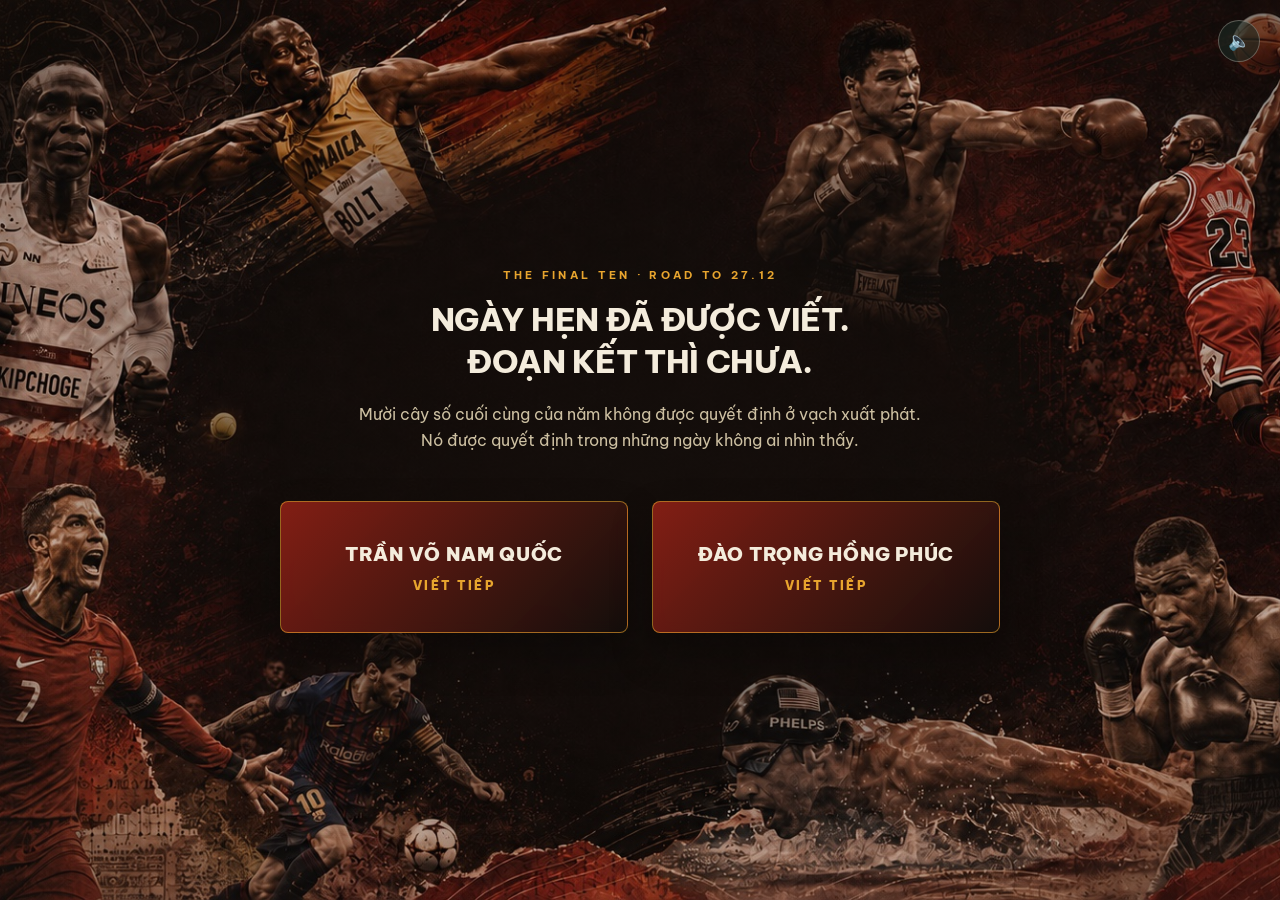
<file: index.html>
<!doctype html>
<html lang="vi">
<head>
  <meta charset="UTF-8" />
  <meta name="viewport" content="width=device-width, initial-scale=1.0" />
  <title>THE FINAL TEN · Dinh Harvest Final 2026</title>
  <meta name="description" content="Mười cây số cuối cùng của năm." />
  <link rel="stylesheet" href="css/style.css" />
</head>
<body>
  <header class="site-header" id="site-header"></header>

  <main id="main-content"></main>

  <script type="module" src="js/render-home.js"></script>
</body>
</html>
</file>
<file: css/style.css>
@import url("https://fonts.googleapis.com/css2?family=Be+Vietnam+Pro:wght@400;500;600;700;800;900&display=swap");

:root {
  --race-red: #ad2419;
  --race-red-dark: #7c1810;
  --race-yellow: #e8a52e;
  --race-yellow-dark: #b97e18;

  --cream: #f4ecdc;
  --cream-dim: #cdc0a2;
  --cream-soft: #e9ddc4;

  --earth: #6b4a32;
  --earth-dark: #4a3322;
  --earth-light: #8a6446;

  --forest: #2e4238;
  --forest-light: #3b5347;
  --forest-dark: #1c2b23;

  --ink: #201c16;
}

* {
  box-sizing: border-box;
}

html {
  scroll-behavior: smooth;
}

body {
  margin: 0;
  background: var(--cream);
  color: var(--ink);
  font-family: "Be Vietnam Pro", Arial, Helvetica, sans-serif;
  line-height: 1.5;
}

a {
  color: inherit;
}

img {
  max-width: 100%;
  display: block;
}

.wrap {
  max-width: 1120px;
  margin: 0 auto;
  padding: 0 20px;
}
.wrap--narrow {
  max-width: 760px;
}
.wrap--mid {
  max-width: 920px;
}

.contour-bg {
  background-image:
    repeating-radial-gradient(circle at 20% 30%, transparent 0, transparent 38px, rgba(244, 236, 220, 0.06) 39px, rgba(244, 236, 220, 0.06) 40px),
    repeating-radial-gradient(circle at 85% 70%, transparent 0, transparent 46px, rgba(244, 236, 220, 0.05) 47px, rgba(244, 236, 220, 0.05) 48px);
}

/* ---------- Header ---------- */
.site-header {
  position: sticky;
  top: 0;
  z-index: 40;
  background: rgba(32, 28, 22, 0.95);
  backdrop-filter: blur(6px);
  border-bottom: 1px solid rgba(107, 74, 50, 0.4);
  color: var(--cream);
}
.site-header .wrap {
  height: 56px;
  display: flex;
  align-items: center;
  justify-content: space-between;
  gap: 16px;
}
.site-header .brand {
  font-weight: 800;
  letter-spacing: 0.02em;
  font-size: 15px;
  text-decoration: none;
  color: var(--cream);
  white-space: nowrap;
}
.site-header nav {
  display: flex;
  gap: 20px;
  font-size: 14px;
  color: var(--cream-dim);
}
.site-header nav a {
  text-decoration: none;
  color: inherit;
}
.site-header nav a:hover,
.site-header nav a[aria-current="page"] {
  color: var(--cream);
}
.mindset-brand-link {
  font-weight: 800;
  letter-spacing: 0.02em;
  font-size: 15px;
  text-decoration: none;
  color: var(--race-yellow);
  white-space: nowrap;
}
.mindset-brand-link:hover {
  color: var(--cream);
}
.header-actions {
  display: flex;
  align-items: center;
  gap: 12px;
}
.btn-log-small {
  font-size: 13px;
  font-weight: 700;
  background: var(--race-red);
  color: var(--cream);
  padding: 7px 14px;
  border-radius: 999px;
  text-decoration: none;
  white-space: nowrap;
}
.btn-log-small:hover {
  background: var(--race-red-dark);
}
.whoami {
  font-size: 12px;
  color: var(--cream-dim);
  background: none;
  border: none;
  cursor: pointer;
  font-family: inherit;
}
.whoami:hover {
  color: var(--cream);
}
.nav-mobile {
  display: none;
}

@media (max-width: 820px) {
  .site-header nav {
    display: none;
  }
  .site-header > .wrap > .mindset-brand-link {
    display: none;
  }
  .nav-mobile {
    display: flex;
    align-items: center;
    gap: 16px;
    font-size: 12px;
    color: var(--cream-dim);
    overflow-x: auto;
    padding: 0 20px 10px;
  }
  .nav-mobile a {
    text-decoration: none;
    color: inherit;
    white-space: nowrap;
  }
  .nav-mobile .mindset-brand-link--mobile {
    font-size: 13px;
  }
}

/* ---------- Buttons ---------- */
.btn {
  display: inline-block;
  padding: 13px 22px;
  border-radius: 999px;
  font-weight: 700;
  font-size: 14px;
  text-decoration: none;
  cursor: pointer;
  border: none;
  font-family: inherit;
}
.btn-primary {
  background: var(--race-yellow);
  color: var(--ink);
}
.btn-primary:hover {
  background: var(--race-yellow-dark);
}
.btn-outline {
  background: transparent;
  border: 1px solid rgba(244, 236, 220, 0.4);
  color: var(--cream);
}
.btn-outline:hover {
  background: rgba(244, 236, 220, 0.1);
}
.btn-outline-dark {
  background: transparent;
  border: 1px solid rgba(32, 28, 22, 0.3);
  color: var(--ink);
}
.btn-outline-dark:hover {
  background: rgba(32, 28, 22, 0.06);
}

/* ---------- Sections generic ---------- */
section {
  padding: 64px 0;
}
.section-cream { background: var(--cream); }
.section-cream-soft { background: var(--cream-soft); }
.section-forest { background: var(--forest); color: var(--cream); }
.section-forest-dark { background: var(--forest-dark); color: var(--cream); }
.section-earth-dark { background: var(--earth-dark); color: var(--cream); }
.section-ink { background: var(--ink); color: var(--cream); }
.section-red {
  background: linear-gradient(135deg, var(--race-red), var(--race-red-dark) 60%, var(--ink));
  color: var(--cream);
}

.eyebrow {
  font-size: 11px;
  letter-spacing: 0.3em;
  font-weight: 700;
  color: var(--race-yellow);
  margin: 0 0 16px;
}
h1, h2, h3 {
  font-weight: 800;
  margin: 0;
  letter-spacing: -0.01em;
}
.dim { opacity: 0.72; }

/* ---------- Hero ---------- */
.hero-inner {
  padding-top: 72px;
  padding-bottom: 88px;
  position: relative;
}
.hero-title {
  font-size: clamp(2.6rem, 7vw, 4.5rem);
  line-height: 0.95;
  margin-top: 8px;
}
.hero-subtitle {
  font-size: clamp(1.2rem, 3vw, 1.6rem);
  font-weight: 700;
  margin-top: 14px;
}
.hero-intro {
  margin-top: 28px;
  color: var(--cream-dim);
  font-size: 1.05rem;
}
.hero-intro p { margin: 2px 0; }
.countdown-label {
  font-size: 12px;
  letter-spacing: 0.2em;
  color: var(--cream-dim);
  margin: 40px 0 16px;
}
.countdown {
  display: flex;
  align-items: flex-end;
  gap: 10px;
  flex-wrap: wrap;
}
.countdown .unit {
  display: flex;
  flex-direction: column;
  align-items: center;
}
.countdown .val {
  font-size: clamp(1.8rem, 5vw, 3rem);
  font-weight: 800;
  font-variant-numeric: tabular-nums;
  line-height: 1;
}
.countdown .lbl {
  font-size: 10px;
  letter-spacing: 0.2em;
  color: var(--cream-dim);
  margin-top: 8px;
}
.countdown .colon {
  font-size: clamp(1.4rem, 3vw, 2rem);
  font-weight: 800;
  color: var(--race-yellow);
  padding-bottom: 14px;
}
.countdown-meta {
  margin-top: 24px;
  font-size: 13px;
  letter-spacing: 0.06em;
  color: var(--cream-dim);
}
.hero-cta {
  margin-top: 40px;
  display: flex;
  gap: 12px;
  flex-wrap: wrap;
}
.hero-flex {
  display: flex;
  align-items: center;
  justify-content: space-between;
  gap: 48px;
}
.hero-text {
  max-width: 640px;
  flex-shrink: 1;
}
.hero-visual {
  flex-shrink: 0;
  width: 220px;
  aspect-ratio: 1 / 2;
  border-radius: 18px;
  overflow: hidden;
  box-shadow: 0 20px 60px rgba(0,0,0,0.4);
  outline: 1px solid rgba(244,236,220,0.2);
  opacity: 0.92;
}
.hero-visual img {
  width: 100%;
  height: 100%;
  object-fit: cover;
}
@media (max-width: 980px) {
  .hero-visual { display: none; }
}

/* ---------- Time banner ---------- */
.time-banner p:first-child {
  font-size: 1.3rem;
  font-weight: 800;
  margin-bottom: 8px;
}
.time-banner p.body {
  color: var(--cream-dim);
}

/* ---------- Promise section ---------- */
.promise-body {
  text-align: center;
  color: var(--earth-dark);
  font-size: 1.05rem;
  line-height: 1.75;
}
.promise-body p { margin: 0 0 20px; }
.promise-quote {
  font-weight: 800;
  font-style: italic;
  color: var(--ink);
  font-size: 1.15rem;
}
.promise-closing {
  margin-top: 32px;
  font-weight: 700;
  color: var(--ink);
}

/* ---------- Dual dashboard ---------- */
.dual-grid {
  display: flex;
  gap: 32px;
  margin-top: 44px;
  align-items: stretch;
}
.runner-card {
  flex: 1;
  background: var(--cream-soft);
  border: 1px solid rgba(107,74,50,0.15);
  border-radius: 18px;
  padding: 30px;
}
.runner-card h3 {
  font-size: 1.15rem;
  margin-bottom: 26px;
}
.stat-grid {
  display: grid;
  grid-template-columns: 1fr 1fr;
  gap: 20px;
}
.stat-grid dt {
  font-size: 11px;
  letter-spacing: 0.1em;
  font-weight: 700;
  color: var(--earth);
  margin: 0 0 4px;
}
.stat-grid dd {
  font-size: 1.4rem;
  font-weight: 800;
  margin: 0;
}
.divider-v {
  width: 1px;
  background: rgba(107,74,50,0.2);
}
@media (max-width: 760px) {
  .dual-grid { flex-direction: column; }
  .divider-v { display: none; }
}

/* ---------- Today task ---------- */
.today-card {
  margin-top: 40px;
  background: var(--forest-light);
  border-radius: 18px;
  padding: 32px;
}
.today-card .label {
  font-size: 11px;
  letter-spacing: 0.15em;
  font-weight: 700;
  color: var(--race-yellow);
  margin-bottom: 8px;
}
.today-card .title {
  font-size: 1.25rem;
  font-weight: 800;
}
.today-card .body {
  margin-top: 8px;
  color: var(--cream-dim);
}
.today-card .meta {
  margin-top: 6px;
  font-size: 14px;
  color: var(--cream-dim);
}
.today-card .actions {
  margin-top: 22px;
  display: flex;
  gap: 12px;
  flex-wrap: wrap;
}

/* ---------- Weekly promises ---------- */
.week-grid {
  display: grid;
  grid-template-columns: 1fr 1fr;
  gap: 32px;
  margin-top: 40px;
}
.week-col-title {
  font-weight: 800;
  font-size: 14px;
  letter-spacing: 0.02em;
  margin-bottom: 12px;
}
.week-row {
  display: flex;
  align-items: center;
  justify-content: space-between;
  background: var(--cream);
  border-radius: 10px;
  padding: 10px 16px;
  margin-bottom: 8px;
}
.week-row .day {
  font-size: 12px;
  font-weight: 700;
  color: var(--earth);
  width: 32px;
}
.status-pill {
  display: inline-flex;
  align-items: center;
  padding: 3px 10px;
  border-radius: 999px;
  font-size: 11px;
  font-weight: 700;
  letter-spacing: 0.03em;
  white-space: nowrap;
}
.status-upcoming { background: var(--cream-soft); color: var(--earth); }
.status-unlogged { background: rgba(232,165,46,0.25); color: var(--earth-dark); }
.status-completed { background: var(--forest); color: var(--cream); }
.status-adjusted { background: rgba(107,74,50,0.25); color: var(--earth-dark); }
.status-recovery { background: rgba(107,74,50,0.25); color: var(--earth-dark); }
.status-missed { background: rgba(173,36,25,0.15); color: var(--race-red-dark); }
.week-footer {
  margin-top: 32px;
  text-align: center;
  color: var(--earth-dark);
}
@media (max-width: 700px) {
  .week-grid { grid-template-columns: 1fr; }
}

/* ---------- Road to Nui Dinh ---------- */
.road-scroll {
  margin-top: 48px;
  overflow-x: auto;
  padding-bottom: 8px;
}
.road-track {
  display: flex;
  align-items: flex-start;
  min-width: max-content;
}
.road-step {
  display: flex;
  align-items: flex-start;
}
.road-dot-col {
  display: flex;
  flex-direction: column;
  align-items: center;
  width: 120px;
}
.road-dot {
  width: 15px;
  height: 15px;
  border-radius: 50%;
  border: 2px solid var(--cream-dim);
  background: transparent;
}
.road-dot.done {
  background: var(--race-yellow);
  border-color: var(--race-yellow);
}
.road-step-title {
  margin-top: 10px;
  font-size: 11px;
  text-align: center;
  color: var(--cream-dim);
  line-height: 1.4;
  padding: 0 4px;
}
.road-step-title.done {
  color: var(--cream);
  font-weight: 700;
}
.road-line {
  height: 2px;
  width: 40px;
  margin-top: 7px;
  background: rgba(205,192,162,0.3);
}
.road-line.done { background: var(--race-yellow); }
.road-callout {
  margin-top: 36px;
  background: var(--forest-light);
  border-radius: 16px;
  padding: 22px 26px;
  max-width: 460px;
}
.road-callout .title { font-weight: 800; }
.road-callout .body { margin-top: 4px; color: var(--cream-dim); font-size: 14px; }

/* ---------- Numbers ---------- */
.numbers-top {
  display: flex;
  align-items: center;
  gap: 32px;
  margin-top: 36px;
  flex-wrap: wrap;
}
.numbers-days {
  font-size: 3.4rem;
  font-weight: 800;
  color: var(--race-red);
  line-height: 1;
}
.numbers-days-label {
  font-size: 11px;
  letter-spacing: 0.12em;
  font-weight: 700;
  color: var(--earth);
  margin-top: 4px;
}
.numbers-chart-lead {
  font-style: italic;
  color: var(--earth-dark);
}
table.metrics {
  margin-top: 40px;
  width: 100%;
  border-collapse: collapse;
}
table.metrics th, table.metrics td {
  text-align: left;
  padding: 12px 8px;
  border-top: 1px solid rgba(107,74,50,0.15);
}
table.metrics thead th {
  border-top: none;
  font-size: 14px;
  font-weight: 800;
}
table.metrics td:first-child, table.metrics th:first-child {
  font-size: 11px;
  letter-spacing: 0.08em;
  color: var(--earth);
  font-weight: 700;
}
.test-compare {
  margin-top: 48px;
  background: var(--forest);
  color: var(--cream);
  border-radius: 18px;
  padding: 30px;
}
.test-compare .label {
  font-size: 11px;
  letter-spacing: 0.15em;
  font-weight: 700;
  color: var(--race-yellow);
  margin-bottom: 24px;
}
.test-vs-row {
  display: flex;
  align-items: center;
  justify-content: center;
  gap: 40px;
  flex-wrap: wrap;
}
.test-vs-row .side { text-align: center; }
.test-vs-row .name { font-size: 14px; font-weight: 700; }
.test-vs-row .val { font-size: 1.3rem; font-weight: 800; margin-top: 4px; }
.test-vs-row .date { font-size: 12px; color: var(--cream-dim); margin-top: 2px; }
.test-vs-row .vs { font-size: 1.4rem; font-weight: 800; color: var(--race-yellow); }
.test-line {
  margin-top: 22px;
  text-align: center;
  font-style: italic;
  color: var(--cream-dim);
  font-size: 14px;
}

/* ---------- Race day ---------- */
.schedule-row {
  display: flex;
  gap: 18px;
  align-items: baseline;
  border-bottom: 1px solid rgba(244,236,220,0.15);
  padding-bottom: 12px;
  margin-bottom: 12px;
}
.schedule-row .time {
  font-size: 1.05rem;
  font-weight: 800;
  color: var(--race-yellow);
  width: 130px;
  flex-shrink: 0;
  font-variant-numeric: tabular-nums;
}
.race-specs {
  margin-top: 28px;
  display: flex;
  gap: 24px;
  flex-wrap: wrap;
  font-size: 13px;
  letter-spacing: 0.04em;
  color: var(--cream-dim);
}
.race-closing {
  margin-top: 40px;
  text-align: center;
  font-weight: 700;
  font-style: italic;
}

/* ---------- Closing ---------- */
.closing-title {
  font-size: clamp(1.3rem, 3vw, 2rem);
  line-height: 1.3;
}
.closing-footer {
  margin-top: 48px;
  font-size: 11px;
  letter-spacing: 0.2em;
  color: rgba(244,236,220,0.5);
}

/* ---------- Lightbox ---------- */
.lightbox-overlay {
  position: fixed;
  inset: 0;
  background: rgba(0,0,0,0.85);
  display: none;
  align-items: center;
  justify-content: center;
  padding: 20px;
  z-index: 100;
}
.lightbox-overlay.open { display: flex; }
.lightbox-box { position: relative; max-width: 720px; width: 100%; }
.lightbox-box img { width: 100%; border-radius: 8px; }
.lightbox-close {
  position: absolute;
  top: -14px;
  right: -14px;
  width: 32px;
  height: 32px;
  border-radius: 50%;
  background: #fff;
  color: #000;
  border: none;
  font-weight: 800;
  font-size: 18px;
  cursor: pointer;
}
.lightbox-credit { margin-top: 10px; text-align: center; font-size: 12px; color: rgba(255,255,255,0.6); }

/* ---------- Forms ---------- */
.form-field { margin-bottom: 20px; }
.form-field label {
  display: block;
  font-size: 13px;
  font-weight: 700;
  color: var(--earth-dark);
  margin-bottom: 6px;
}
.form-field .hint {
  font-size: 12px;
  color: var(--earth);
  margin-top: 4px;
}
.form-field input[type="text"],
.form-field input[type="number"],
.form-field input[type="date"],
.form-field input[type="url"],
.form-field select,
.form-field textarea {
  width: 100%;
  padding: 11px 14px;
  border-radius: 10px;
  border: 1px solid rgba(107,74,50,0.3);
  background: var(--cream);
  font-family: inherit;
  font-size: 14px;
  color: var(--ink);
}
.form-field textarea { min-height: 90px; resize: vertical; }
.form-grid-2 {
  display: grid;
  grid-template-columns: 1fr 1fr;
  gap: 20px;
}
@media (max-width: 640px) {
  .form-grid-2 { grid-template-columns: 1fr; }
}
.upload-box {
  border: 2px dashed rgba(107,74,50,0.35);
  border-radius: 14px;
  padding: 28px;
  text-align: center;
  color: var(--earth);
  cursor: pointer;
  background: var(--cream-soft);
}
.upload-box:hover { background: #e2d5b8; }
.upload-preview { margin-top: 14px; max-height: 220px; border-radius: 10px; overflow: hidden; }
.form-card {
  background: var(--cream-soft);
  border-radius: 20px;
  padding: 32px;
  margin-top: 32px;
  border: 1px solid rgba(107,74,50,0.15);
}
.form-message {
  margin-top: 16px;
  padding: 14px 18px;
  border-radius: 10px;
  font-size: 14px;
}
.form-message.success { background: rgba(46,66,56,0.12); color: var(--forest); }
.form-message.error { background: rgba(173,36,25,0.1); color: var(--race-red-dark); }

/* ---------- Generic page header ---------- */
.page-hero {
  padding: 56px 0 40px;
  background: var(--forest-dark);
  color: var(--cream);
}
.page-hero--red {
  background: linear-gradient(135deg, var(--race-red), var(--race-red-dark) 60%, var(--ink));
}
.page-hero h1 { font-size: clamp(1.6rem, 4vw, 2.4rem); }
.page-hero p { margin-top: 12px; color: var(--cream-dim); max-width: 620px; }
.filters {
  display: flex;
  gap: 10px;
  margin-top: 20px;
}
.filters button {
  font-family: inherit;
  font-size: 13px;
  font-weight: 700;
  padding: 8px 16px;
  border-radius: 999px;
  border: 1px solid rgba(244,236,220,0.3);
  background: transparent;
  color: var(--cream-dim);
  cursor: pointer;
}
.filters button.active {
  background: var(--race-yellow);
  color: var(--ink);
  border-color: var(--race-yellow);
}

/* ---------- Plan list ---------- */
.plan-day {
  background: var(--cream-soft);
  border-radius: 14px;
  padding: 18px 22px;
  margin-bottom: 12px;
  display: flex;
  align-items: center;
  justify-content: space-between;
  gap: 16px;
  flex-wrap: wrap;
}
.plan-day .date-col { font-size: 12px; font-weight: 700; color: var(--earth); width: 130px; }
.plan-day .info { flex: 1; min-width: 180px; }
.plan-day .name { font-weight: 700; }
.plan-day .detail { font-size: 13px; color: var(--earth); margin-top: 2px; }
.plan-day .detail.note { color: var(--earth-light); }
.plan-source-note {
  margin: 0 0 16px;
  font-size: 13px;
  color: var(--earth);
}
.plan-source-note.error {
  color: var(--race-red-dark);
}

/* ---------- Mindset ---------- */
.mindset-add-card,
.mindset-empty,
.featured-video,
.video-card {
  background: var(--cream-soft);
  border: 1px solid rgba(107, 74, 50, 0.16);
  border-radius: 8px;
}
.mindset-add-card {
  padding: 24px;
  margin-bottom: 28px;
  display: grid;
  gap: 18px;
}
.mindset-add-card h2,
.mindset-section-title h2,
.featured-copy h2 {
  margin: 0;
}
.mindset-add-card p,
.mindset-section-title p,
.featured-copy p,
.mindset-empty p {
  color: var(--earth);
  margin: 6px 0 0;
}
.mindset-form {
  display: grid;
  grid-template-columns: 1fr 1.4fr auto;
  gap: 12px;
}
.mindset-form input {
  min-width: 0;
  padding: 12px 14px;
  border-radius: 8px;
  border: 1px solid rgba(107, 74, 50, 0.28);
  background: var(--cream);
  color: var(--ink);
  font: inherit;
}
.featured-video {
  display: grid;
  grid-template-columns: minmax(0, 1.7fr) minmax(220px, 0.8fr);
  gap: 24px;
  padding: 24px;
  align-items: center;
}
.featured-frame,
.video-thumb {
  aspect-ratio: 16 / 9;
  overflow: hidden;
  border-radius: 8px;
  background: var(--ink);
}
.featured-frame iframe,
.video-thumb iframe {
  width: 100%;
  height: 100%;
  border: 0;
  display: block;
}
.mindset-empty {
  padding: 36px;
  margin-bottom: 28px;
}
.mindset-empty h2 {
  margin: 6px 0 0;
}
.mindset-section-title {
  margin: 32px 0 16px;
}
.video-grid {
  display: grid;
  grid-template-columns: repeat(2, minmax(0, 1fr));
  gap: 20px;
}
.video-card {
  overflow: hidden;
}
.video-thumb {
  width: 100%;
  border: 0;
  cursor: pointer;
  padding: 0;
}
.video-card-body {
  padding: 18px;
}
.video-card-body h3 {
  margin: 0;
  font-size: 1rem;
}
.video-card-actions {
  display: flex;
  gap: 12px;
  margin-top: 14px;
}
.video-card-actions button {
  border: 0;
  background: transparent;
  color: var(--race-red-dark);
  cursor: pointer;
  font: inherit;
  font-size: 13px;
  font-weight: 800;
  padding: 0;
}
@media (max-width: 760px) {
  .mindset-form,
  .featured-video,
  .video-grid {
    grid-template-columns: 1fr;
  }
}

/* ---------- Login ---------- */
.login-wrap {
  position: relative;
  min-height: 100vh;
  display: flex;
  align-items: center;
  justify-content: center;
  background-color: var(--forest-dark);
  background-image:
    radial-gradient(ellipse at center, rgba(20, 15, 12, 0.8) 0%, rgba(20, 15, 12, 0.55) 38%, rgba(20, 15, 12, 0.2) 68%, rgba(20, 15, 12, 0.55) 100%),
    url("../assets/login-bg.jpg");
  background-size: cover, cover;
  background-position: center, center;
  background-repeat: no-repeat, no-repeat;
  padding: 60px 20px;
}
.login-card {
  width: 100%;
  max-width: 720px;
}
.login-title {
  text-align: center;
  font-size: clamp(1.5rem, 4vw, 2rem);
  line-height: 1.3;
  color: var(--cream);
  margin-bottom: 20px;
}
.login-sub {
  text-align: center;
  line-height: 1.6;
  color: var(--cream-dim);
  margin-bottom: 48px;
}
.login-grid {
  display: grid;
  grid-template-columns: 1fr 1fr;
  gap: 24px;
}
.sound-toggle {
  position: absolute;
  top: 20px;
  right: 20px;
  width: 42px;
  height: 42px;
  border-radius: 50%;
  border: 1px solid rgba(244, 236, 220, 0.3);
  background: rgba(28, 43, 35, 0.6);
  color: var(--cream);
  font-size: 18px;
  cursor: pointer;
  display: flex;
  align-items: center;
  justify-content: center;
  z-index: 5;
}
.sound-toggle:hover {
  background: rgba(28, 43, 35, 0.85);
}
.login-btn {
  min-height: 132px;
  border-radius: 8px;
  border: 1px solid rgba(232, 165, 46, 0.58);
  background:
    linear-gradient(135deg, rgba(173, 36, 25, 0.72), rgba(20, 15, 12, 0.76)),
    rgba(20, 15, 12, 0.68);
  box-shadow: 0 20px 42px rgba(0, 0, 0, 0.28);
  backdrop-filter: blur(7px);
  -webkit-backdrop-filter: blur(7px);
  color: var(--cream);
  font-family: inherit;
  cursor: pointer;
  display: flex;
  flex-direction: column;
  align-items: center;
  justify-content: center;
  gap: 12px;
  padding: 22px;
  text-transform: uppercase;
  transition: transform 0.2s, background-color 0.2s, border-color 0.2s, box-shadow 0.2s;
}
.login-btn:hover {
  transform: translateY(-2px);
  background:
    linear-gradient(135deg, rgba(173, 36, 25, 0.86), rgba(42, 18, 13, 0.82)),
    rgba(20, 15, 12, 0.75);
  border-color: rgba(232, 165, 46, 0.9);
  box-shadow: 0 26px 54px rgba(0, 0, 0, 0.36);
}
.login-btn:focus-visible {
  outline: 3px solid rgba(232, 165, 46, 0.72);
  outline-offset: 4px;
}
.login-btn .name {
  font-size: clamp(1rem, 2vw, 1.18rem);
  font-weight: 900;
  letter-spacing: 0.04em;
  color: var(--cream);
  text-align: center;
}
.login-btn .hint {
  font-size: 12px;
  font-weight: 900;
  letter-spacing: 0.18em;
  color: var(--race-yellow);
}
@media (max-width: 600px) {
  .login-grid { grid-template-columns: 1fr; }
}
</file>
